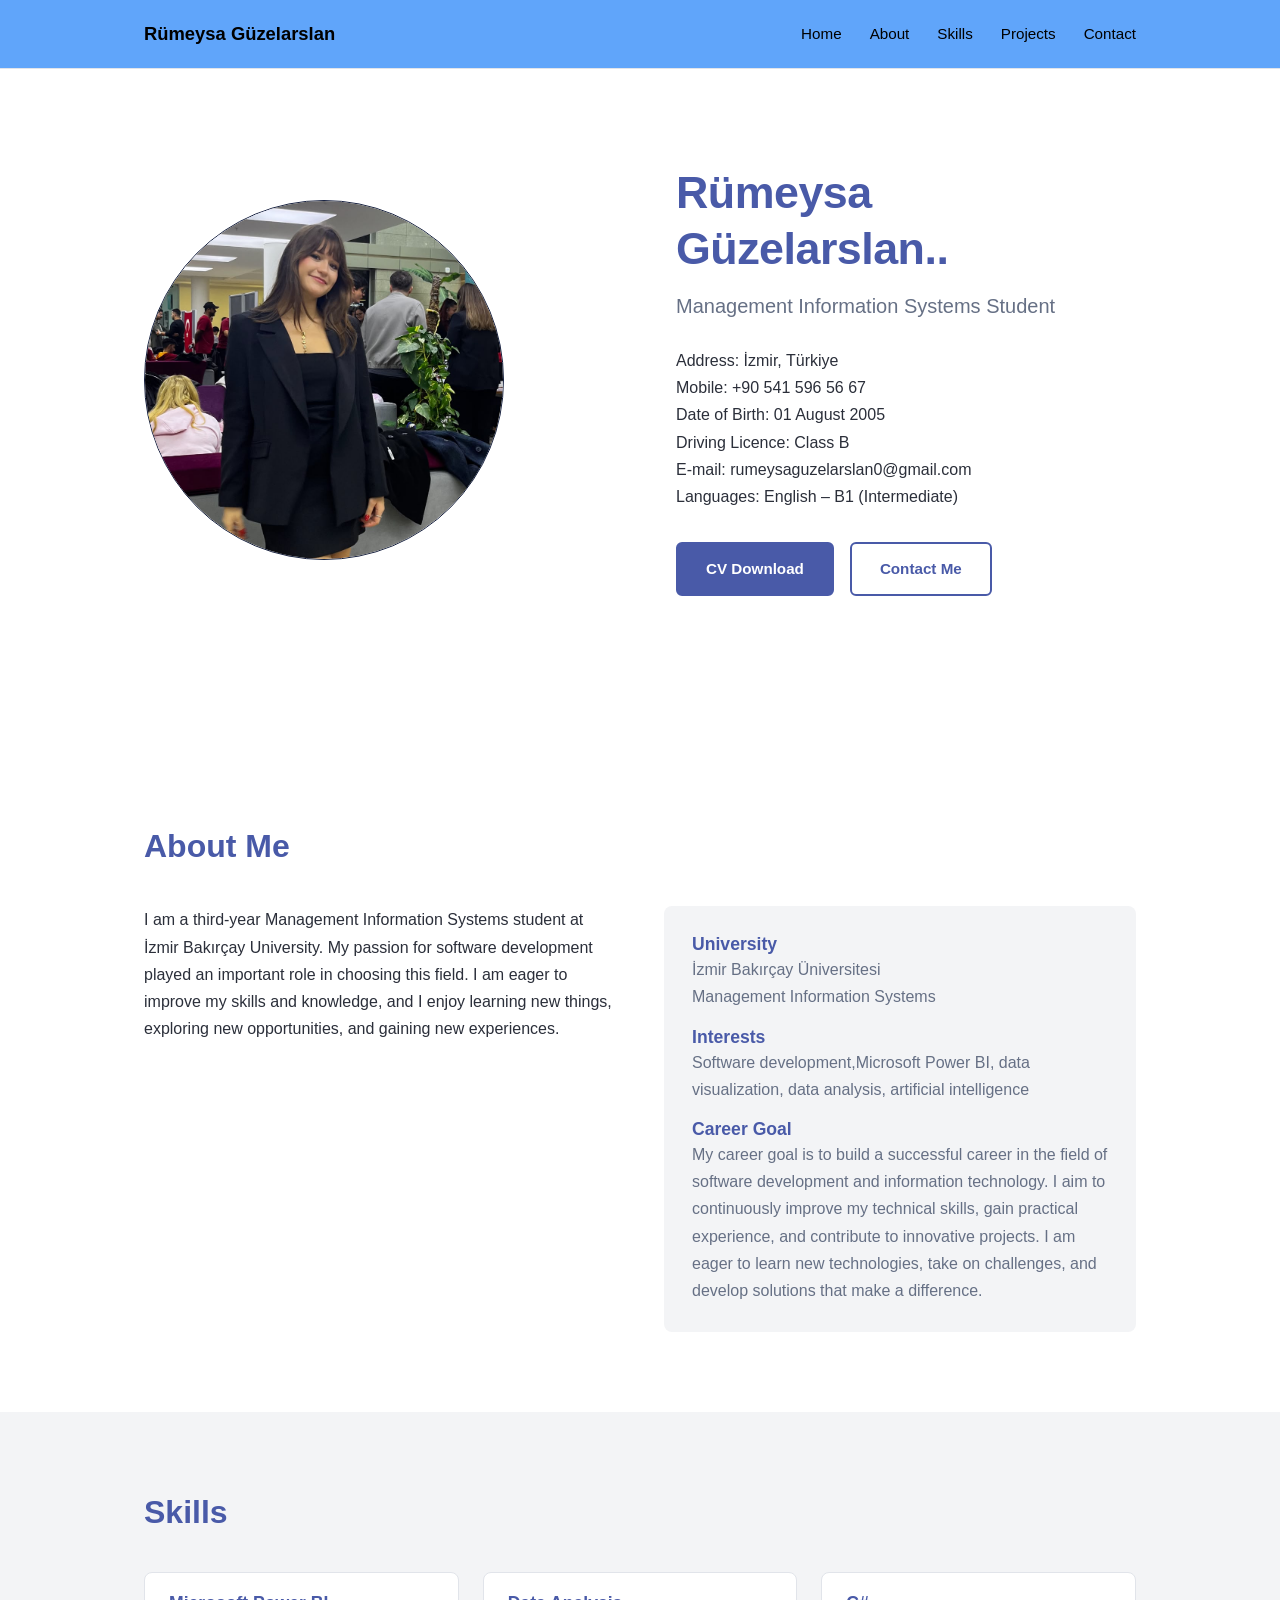
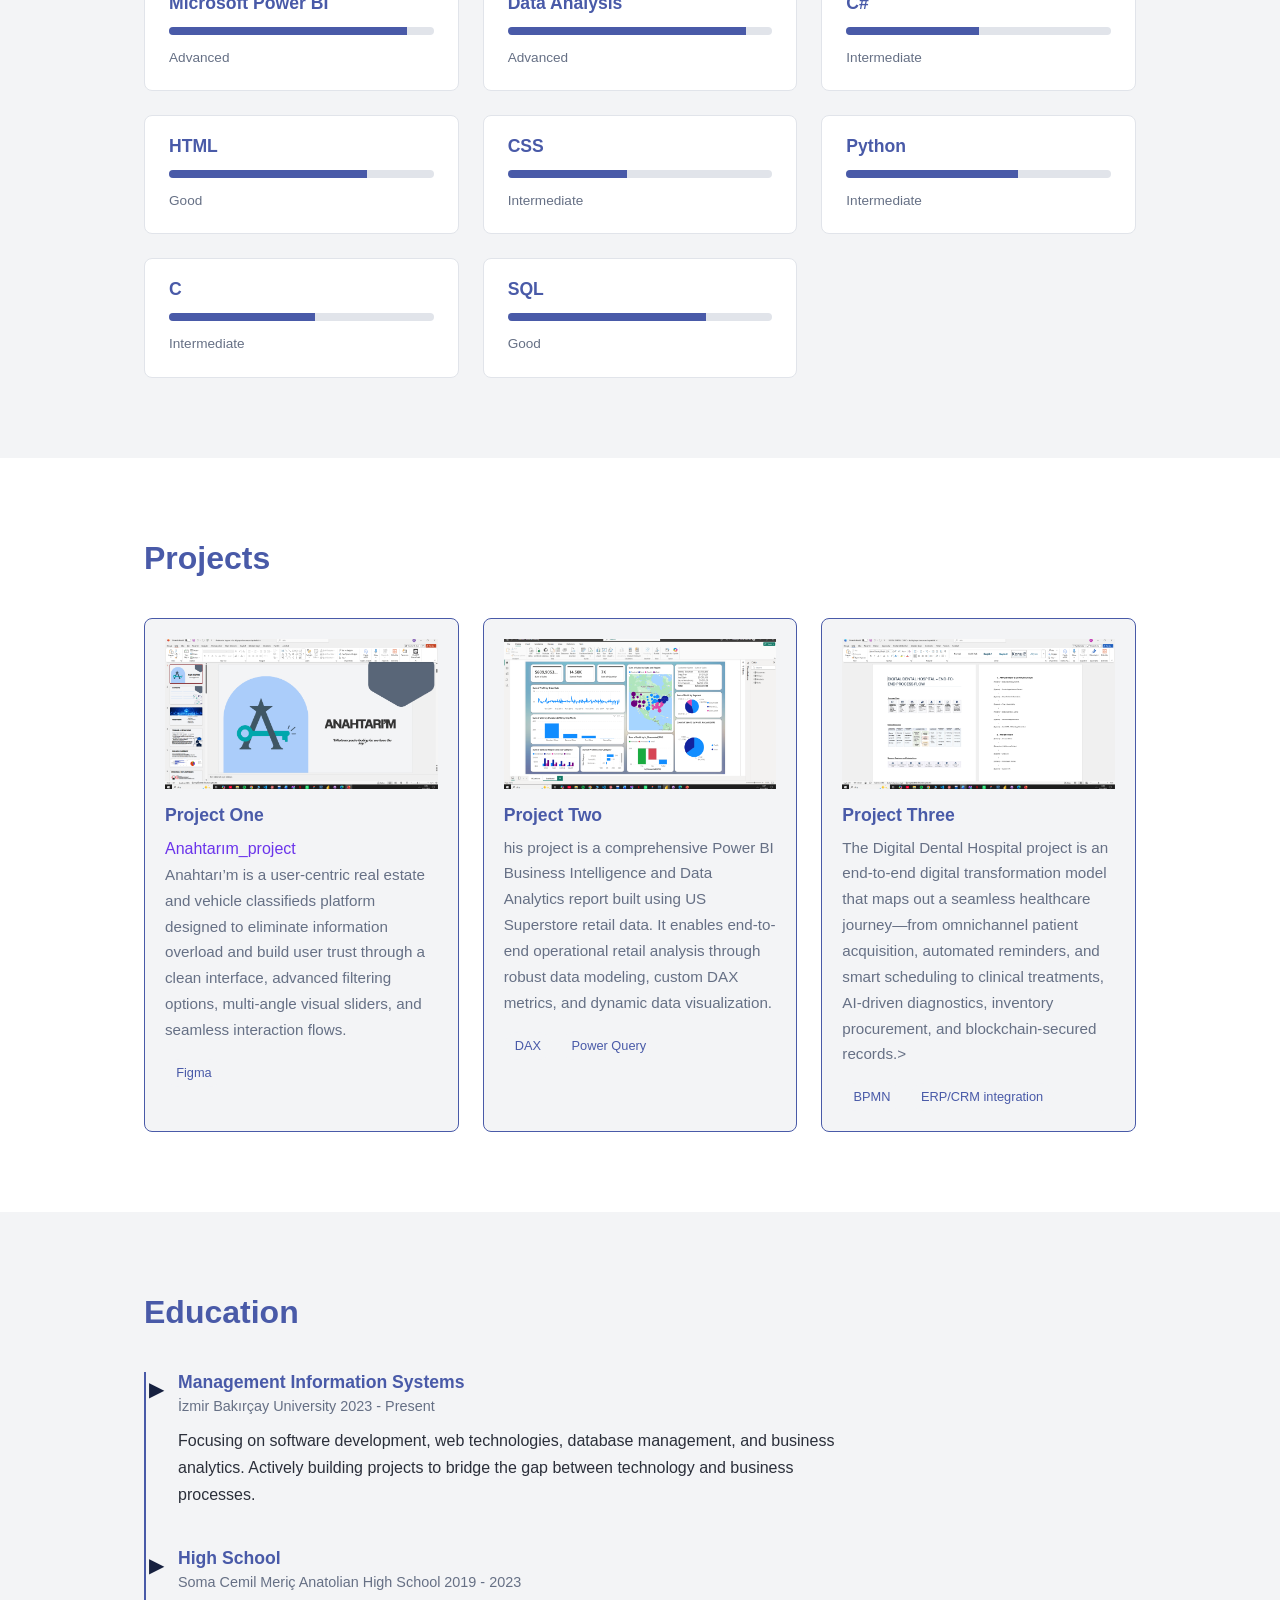
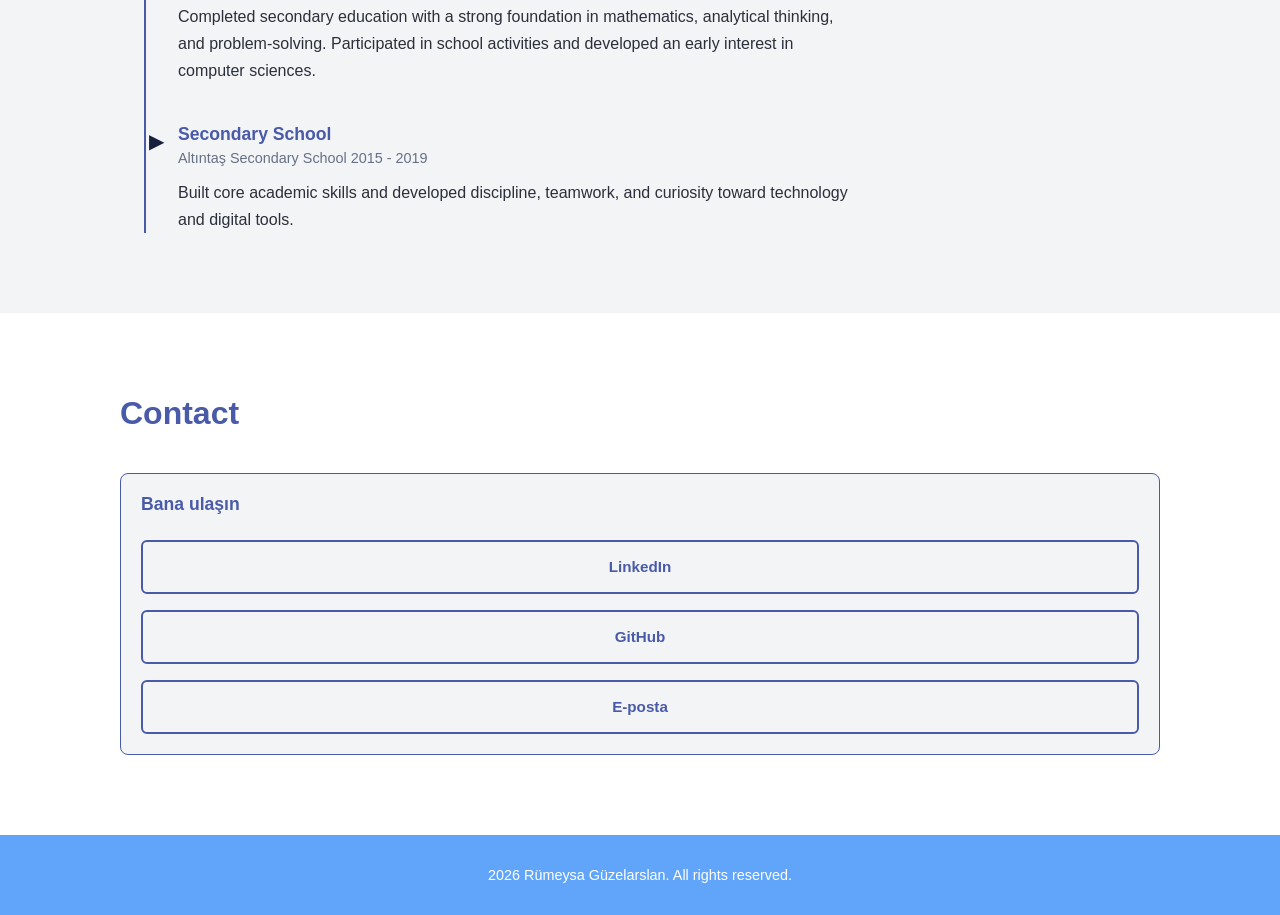
<file: index.html>
<!DOCTYPE html>
<html lang="en">
<head>
    <meta charset="UTF-8">
    <meta name="viewport" content="width=device-width, initial-scale=1.0">
    <title>Rümeysa Güzelarslan</title>
    <link rel="stylesheet" href="style.css">
</head>
<body>
    <!-- NAVBAR -->
    <header class="navbar">
    <div class="container navbar-inner">
      <a href="#home" class="logo" style="color: black;">Rümeysa Güzelarslan</a>
        <ul class="nav-links">
          <li><a href="#home" style="color: black;">Home</a></li>
          <li><a href="#about" style="color: black;">About</a></li>
          <li><a href="#skills" style="color: black;">Skills</a></li>
          <li><a href="#projects" style="color: black;">Projects</a></li>
          <li><a href="#contact" style="color: black;">Contact</a></li>
        </ul>
      </nav>
    </div>
  </header>
   <section id="home" class="hero">
      <div class="container hero-inner">
        <div class="hero-text">
          <h1> Rümeysa Güzelarslan..</h1>
          <p class="hero-subtitle">Management Information Systems Student</p>
          <p>
            Address: İzmir, Türkiye  <br>
Mobile: +90 541 596 56 67  <br>  Date of Birth: 01 August 2005  <br>
Driving Licence: Class B  <br> E-mail: rumeysaguzelarslan0@gmail.com <br>  
Languages: English – B1 (Intermediate) <br>
          </p>
          <div class="hero-buttons">
            <!-- cv.pdf dosyasını index.html ile aynı klasöre koyabilirsin -->
            <a href="Rümeysa_Güzelarslan_CV.pdf" target="_blank" class="btn btn-primary" download>CV Download</a>
            <a href="#contact" class="btn btn-outline">Contact Me</a>
          </div>
        </div>

        <!-- profile photo -->
        <div class="profile-photo">
          <img src="photo/profile_photo1.jpeg">
         
        </div>
      </div>
    </section>  <br><br>
    
    <!--  ABOUT ME -->

    <section id="about" class="section">
      <div class="container">
        <h2>About Me</h2>
        <div class="about-grid">
          <p>
           I am a third-year Management Information Systems student at İzmir Bakırçay University. My passion for software development played an important role in choosing this field. I am eager to improve my skills and knowledge, and I enjoy learning new things, exploring new opportunities, and gaining new experiences.
          </p>
          <div class="about-card">
            <h3>University</h3>
            <p>İzmir Bakırçay Üniversitesi<br>Management Information Systems</p>
            <h3>Interests</h3>
            <p>Software development,Microsoft Power BI, data visualization, data analysis, artificial intelligence</p>
            <h3>Career Goal</h3>
            <p>My career goal is to build a successful career in the field of software development and information technology. I aim to continuously improve my technical skills, gain practical experience, and contribute to innovative projects. I am eager to learn new technologies, take on challenges, and develop solutions that make a difference.</p>
          </div>
        </div>
      </div>
    </section>
    
    <!--  SKILLS -->
    <section id="skills" class="section section-gray">
      <div class="container">
        <h2>Skills</h2>
        <div class="skills-grid">
          <div class="skill">
            <h3>Microsoft Power BI</h3>
            <div class="bar"><div class="bar-fill" style="width: 90%;"></div></div>
            <span class="level">Advanced </span>
          </div>
          <div class="skill">
            <h3>Data Analysis</h3>
            <div class="bar"><div class="bar-fill" style="width: 90%;"></div></div>
            <span class="level">Advanced </span>
          </div>
          <div class="skill">
            <h3>C#</h3>
            <div class="bar"><div class="bar-fill" style="width: 50%;"></div></div>
            <span class="level">Intermediate</span>
          </div>
          <div class="skill">
            <h3>HTML</h3>
            <div class="bar"><div class="bar-fill" style="width: 75%;"></div></div>
            <span class="level">Good</span>
          </div>
          <div class="skill">
            <h3>CSS</h3>
            <div class="bar"><div class="bar-fill" style="width: 45%;"></div></div>
            <span class="level">Intermediate</span>
          </div>
          <div class="skill">
            <h3>Python</h3>
            <div class="bar"><div class="bar-fill" style="width: 65%;"></div></div>
            <span class="level">Intermediate</span>
          </div>
          <div class="skill">
            <h3>C</h3>
            <div class="bar"><div class="bar-fill" style="width: 55%;"></div></div>
            <span class="level">Intermediate</span>
          </div>
           
           <div class="skill">
            <h3>SQL</h3>
            <div class="bar"><div class="bar-fill" style="width: 75%;"></div></div>
            <span class="level">Good</span>
          </div>
           
        </div>
      </div>
    </section>
    
 <!-- PROJECTS -->
    <section id="projects" class="section">
      <div class="container">
        <h2>Projects</h2>
        <div class="projects-grid">
          <article class="card">
            <div class="card-image"><img src="photo/anahtarım_proje.png" alt="Project One" style="width: 100%; height: 150px; object-fit: cover;"></div>
            <h3>Project One</h3>
            <a href="https://www.figma.com/design/t51c7PQ9d6hJej3ZD8E30J/Anahtar%C4%B1m?node-id=0-1&t=fzgIhI9Bt1UeZ4P4-1"  target="_blank" style="color: rgb(107, 52, 235);">Anahtarım_project </a>
           <p>Anahtarı’m is a user-centric real estate and vehicle classifieds platform designed to eliminate information overload and build user trust through a clean interface, advanced filtering options, multi-angle visual sliders, and seamless interaction flows.</p>
            <ul class="tags">
              <li>Figma</li>
              
            </ul>
          </article>

          <article class="card">
            <div class="card-image"><img src="photo/Dax_fonksiyonları.png" alt="Project One" style="width: 100%; height: 150px; object-fit: cover;"></div>
            <h3>Project Two</h3>
          
            <p>his project is a comprehensive Power BI Business Intelligence and Data Analytics report built using US Superstore retail data. It enables end-to-end operational retail analysis through robust data modeling, custom DAX metrics, and dynamic data visualization.</p>
            <ul class="tags">
              <li>DAX</li>
              <li>Power Query</li>
            </ul>
          </article>

          <article class="card">
            <div class="card-image"><img src="photo/dentalclinic_project.png" alt="Project One" style="width: 100%; height: 150px; object-fit: cover;"></div>
            <h3>Project Three</h3>
            <p>The Digital Dental Hospital project is an end-to-end digital transformation model that maps out a seamless healthcare journey—from omnichannel patient acquisition, automated reminders, and smart scheduling to clinical treatments, AI-driven diagnostics, inventory procurement, and blockchain-secured records.>
            <ul class="tags">
              <li>BPMN</li>
               <li>ERP/CRM integration</li>
              
            </ul>
          </article>
        </div>
      </div>
    </section>

    <!--  EDUCATION  -->
    <section id="education" class="section section-gray">
      <div class="container">
        <h2>Education</h2>
        <div class="timeline">
          <div class="timeline-item">
            <h3>Management Information Systems</h3>
            <p class="timeline-meta">İzmir Bakırçay University  2023 - Present</p>
            <p>Focusing on software development, web technologies, database management, and business analytics. Actively building projects to bridge the gap between technology and business processes.</p>
            
          </div>
          <div class="timeline-item">
            <h3>High School</h3>
            <p class="timeline-meta">Soma Cemil Meriç Anatolian High School  2019 - 2023</p>
            <p>Completed secondary education with a strong foundation in mathematics, analytical thinking, and problem-solving. Participated in school activities and developed an early interest in computer sciences.</p>
    
            
          </div>
          <div class="timeline-item">
            <h3>Secondary School</h3>
            <p class="timeline-meta">Altıntaş Secondary School  2015 - 2019</p>
             <p>Built core academic skills and developed discipline, teamwork, and curiosity toward technology and digital tools.</p>
    
            
          </div>
        </div>
      </div>
    </section>




   
    <!-- CONTACT -->
    

<section id="contact" class="section container">
      <h2 class="section-title">Contact</h2>
      
        <div class="card glass links">
          <h3>Bana ulaşın</h3>
          <a href="http://linkedin.com/in/r%C3%BCmeysa-g%C3%BCzelarslan-3507a63b9/" class="btn btn-outline" target="_blank"><i class="fa-brands fa-linkedin"></i> LinkedIn</a>
          <a href="https://github.com/rumeysaguzelarslan0-code" class="btn btn-outline" target="_blank"><i class="fa-brands fa-github"></i> GitHub</a>
          <a href="https://outlook.cloud.microsoft/mail/" class="btn btn-outline" target="_blank"><i class="fa-solid fa-envelope"></i> E-posta</a>
        </div>
      </div>
    </section>




    <!--  FOOTER  -->
  <footer class="footer">
    <div class="container">
      <p> 2026 Rümeysa Güzelarslan. All rights reserved.</p>
    </div>
  </footer>

    
</body>
</html>
</file>
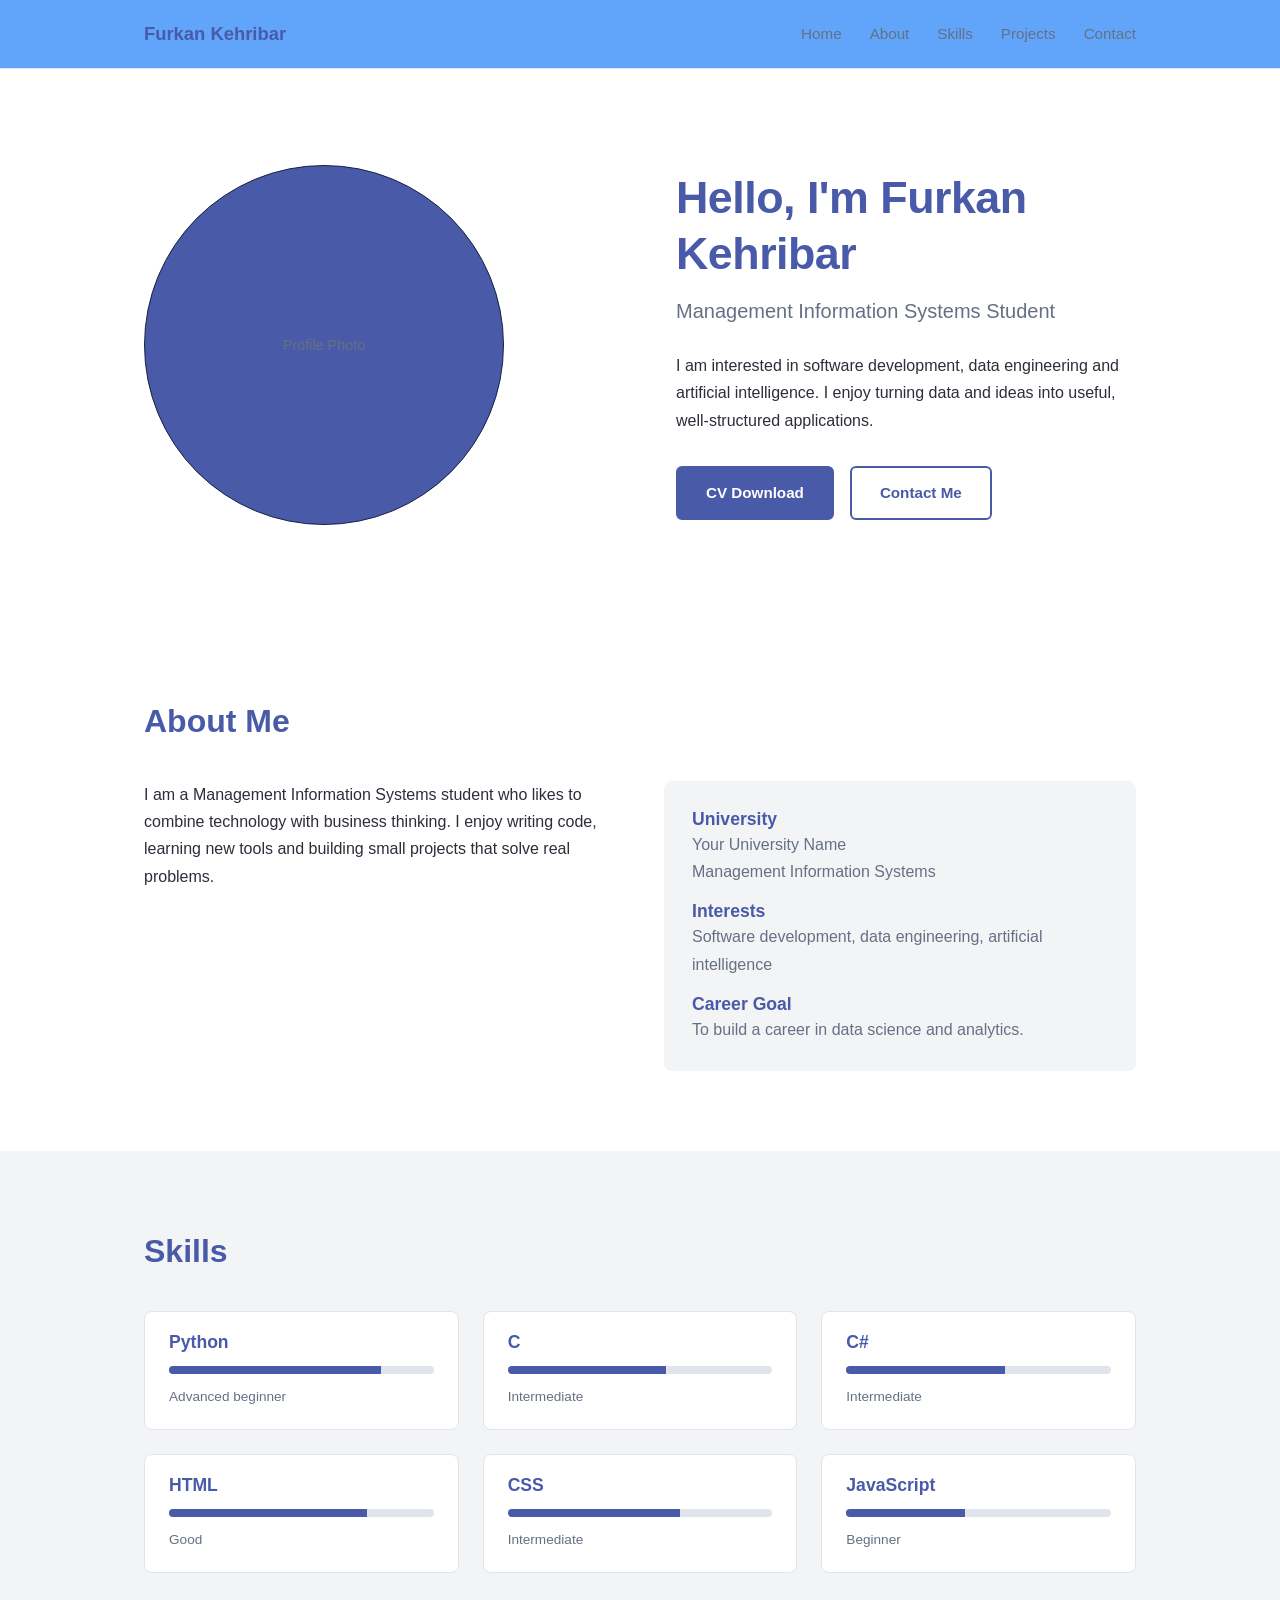
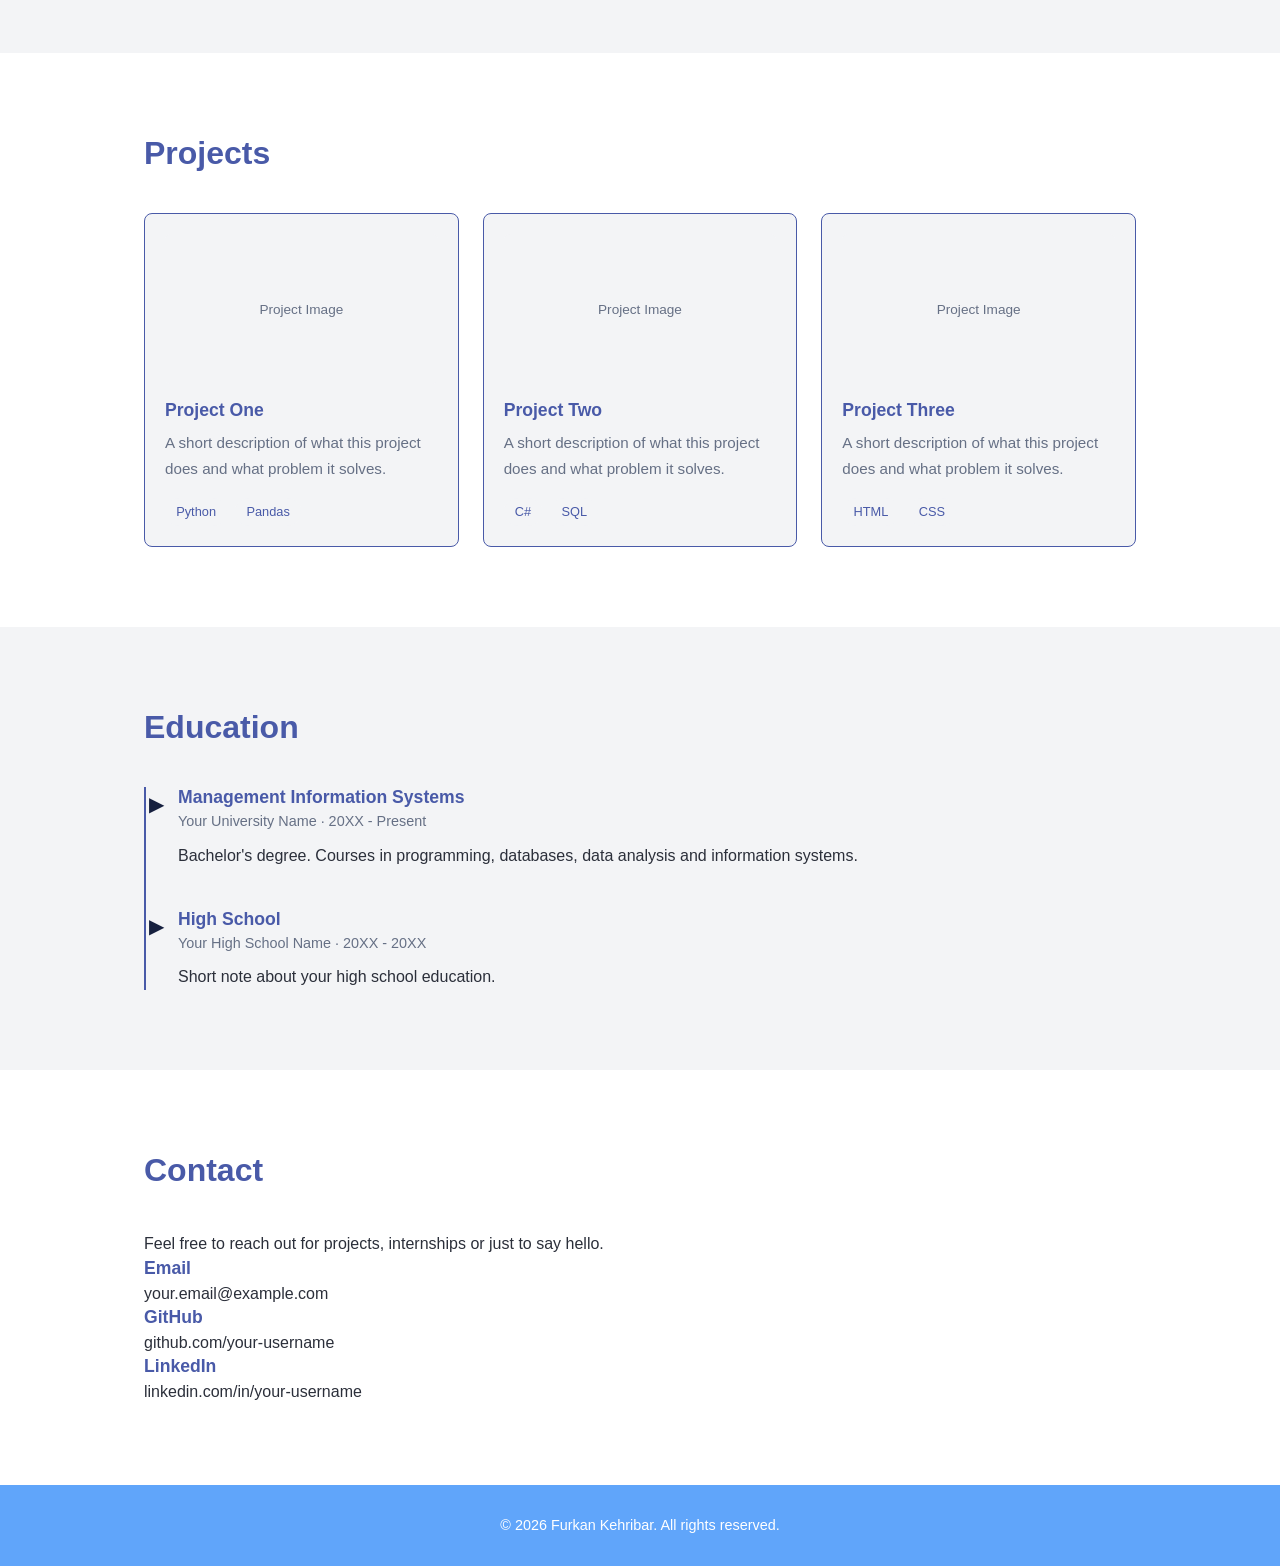
<file: index1.html>
<!DOCTYPE html>
<html lang="en">
<head>
  <meta charset="UTF-8">
  <meta name="viewport" content="width=device-width, initial-scale=1.0">
  <meta name="description" content="Furkan Kehribar - Management Information Systems student portfolio">
  <title>Furkan Kehribar | Portfolio</title>
  <link rel="stylesheet" href="style.css">
</head>
<body>

  <!-- ===== NAVBAR ===== -->
  <header class="navbar">
    <div class="container navbar-inner">
      <a href="#home" class="logo">Furkan Kehribar</a>
      <nav aria-label="Main navigation">
        <ul class="nav-links">
          <li><a href="#home">Home</a></li>
          <li><a href="#about">About</a></li>
          <li><a href="#skills">Skills</a></li>
          <li><a href="#projects">Projects</a></li>
          <li><a href="#contact">Contact</a></li>
        </ul>
      </nav>
    </div>
  </header>

  <main>

    <!-- ===== HERO ===== -->
    <section id="home" class="hero">
      <div class="container hero-inner">
        <div class="hero-text">
          <h1>Hello, I'm Furkan Kehribar</h1>
          <p class="hero-subtitle">Management Information Systems Student</p>
          <p>
            I am interested in software development, data engineering and
            artificial intelligence. I enjoy turning data and ideas into
            useful, well-structured applications.
          </p>
          <div class="hero-buttons">
            <!-- cv.pdf dosyasını index.html ile aynı klasöre koyabilirsin -->
            <a href="cv.pdf" class="btn btn-primary" download>CV Download</a>
            <a href="#contact" class="btn btn-outline">Contact Me</a>
          </div>
        </div>

        <!-- Profil fotoğrafı alanı: kendi fotoğrafını eklemek için aşağıdaki satırı aç -->
        <div class="profile-photo">
          <!-- <img src="profile.jpg" alt="Furkan Kehribar"> -->
          <span>Profile Photo</span>
        </div>
      </div>
    </section>

    <!-- ===== ABOUT ===== -->
    <section id="about" class="section">
      <div class="container">
        <h2>About Me</h2>
        <div class="about-grid">
          <p>
            I am a Management Information Systems student who likes to
            combine technology with business thinking. I enjoy writing code,
            learning new tools and building small projects that solve real
            problems.
          </p>
          <div class="about-card">
            <h3>University</h3>
            <p>Your University Name<br>Management Information Systems</p>
            <h3>Interests</h3>
            <p>Software development, data engineering, artificial intelligence</p>
            <h3>Career Goal</h3>
            <p>To build a career in data science and analytics.</p>
          </div>
        </div>
      </div>
    </section>

    <!-- ===== SKILLS ===== -->
    <section id="skills" class="section section-gray">
      <div class="container">
        <h2>Skills</h2>
        <div class="skills-grid">
          <div class="skill">
            <h3>Python</h3>
            <div class="bar"><div class="bar-fill" style="width: 80%;"></div></div>
            <span class="level">Advanced beginner</span>
          </div>
          <div class="skill">
            <h3>C</h3>
            <div class="bar"><div class="bar-fill" style="width: 60%;"></div></div>
            <span class="level">Intermediate</span>
          </div>
          <div class="skill">
            <h3>C#</h3>
            <div class="bar"><div class="bar-fill" style="width: 60%;"></div></div>
            <span class="level">Intermediate</span>
          </div>
          <div class="skill">
            <h3>HTML</h3>
            <div class="bar"><div class="bar-fill" style="width: 75%;"></div></div>
            <span class="level">Good</span>
          </div>
          <div class="skill">
            <h3>CSS</h3>
            <div class="bar"><div class="bar-fill" style="width: 65%;"></div></div>
            <span class="level">Intermediate</span>
          </div>
          <div class="skill">
            <h3>JavaScript</h3>
            <div class="bar"><div class="bar-fill" style="width: 45%;"></div></div>
            <span class="level">Beginner</span>
          </div>
        </div>
      </div>
    </section>

    <!-- ===== PROJECTS ===== -->
    <section id="projects" class="section">
      <div class="container">
        <h2>Projects</h2>
        <div class="projects-grid">
          <article class="card">
            <div class="card-image">Project Image</div>
            <h3>Project One</h3>
            <p>A short description of what this project does and what problem it solves.</p>
            <ul class="tags">
              <li>Python</li>
              <li>Pandas</li>
            </ul>
          </article>

          <article class="card">
            <div class="card-image">Project Image</div>
            <h3>Project Two</h3>
            <p>A short description of what this project does and what problem it solves.</p>
            <ul class="tags">
              <li>C#</li>
              <li>SQL</li>
            </ul>
          </article>

          <article class="card">
            <div class="card-image">Project Image</div>
            <h3>Project Three</h3>
            <p>A short description of what this project does and what problem it solves.</p>
            <ul class="tags">
              <li>HTML</li>
              <li>CSS</li>
            </ul>
          </article>
        </div>
      </div>
    </section>

    <!-- ===== EDUCATION ===== -->
    <section id="education" class="section section-gray">
      <div class="container">
        <h2>Education</h2>
        <div class="timeline">
          <div class="timeline-item">
            <h3>Management Information Systems</h3>
            <p class="timeline-meta">Your University Name &middot; 20XX - Present</p>
            <p>Bachelor's degree. Courses in programming, databases, data analysis and information systems.</p>
          </div>
          <div class="timeline-item">
            <h3>High School</h3>
            <p class="timeline-meta">Your High School Name &middot; 20XX - 20XX</p>
            <p>Short note about your high school education.</p>
          </div>
        </div>
      </div>
    </section>

    <!-- ===== CONTACT ===== -->
    <section id="contact" class="section">
      <div class="container">
        <h2>Contact</h2>
        <p class="contact-intro">Feel free to reach out for projects, internships or just to say hello.</p>
        <div class="contact-grid">
          <a class="contact-item" href="mailto:your.email@example.com">
            <h3>Email</h3>
            <span>your.email@example.com</span>
          </a>
          <a class="contact-item" href="https://github.com/your-username" target="_blank" rel="noopener">
            <h3>GitHub</h3>
            <span>github.com/your-username</span>
          </a>
          <a class="contact-item" href="https://www.linkedin.com/in/your-username" target="_blank" rel="noopener">
            <h3>LinkedIn</h3>
            <span>linkedin.com/in/your-username</span>
          </a>
        </div>
      </div>
    </section>

  </main>

  <!-- ===== FOOTER ===== -->
  <footer class="footer">
    <div class="container">
      <p>&copy; 2026 Furkan Kehribar. All rights reserved.</p>
    </div>
  </footer>

</body>
</html>
</file>
<file: style.css>
/* 
   1. DEĞİŞKENLER VE GENEL AYARLAR
   Renkleri değiştirmek için */
:root {
  --navy: #495aa8;
  --navy-dark: #16203f;
  --gray-light: #f3f4f6;
  --gray-border: #e1e4ea;
  --text: #2b2f3a;
  --text-muted: #667085;
  --white: #ffffff;
  --blue: #45749d;
  --lightblue:#60a5fa;
}

* {
  box-sizing: border-box;
  margin: 0;
  padding: 0;
}

html {
  scroll-behavior: smooth;   /* bağlantılara tıklayınca yumuşak kaydırma */
  scroll-padding-top: 80px;  /* sabit navbar'ın başlığı kapatmasını önler */
}

body {
  font-family: "Segoe UI", Roboto, "Helvetica Neue", Arial, sans-serif;
  color: var(--text);
  background: var(--white);
  line-height: 1.7;
}

a {
  color: inherit;
  text-decoration: none;
}

ul {
  list-style: none;
}

h1, h2, h3 {
  color: var(--navy);
  line-height: 1.25;
}

h2 {
  font-size: 2rem;
  margin-bottom: 2.5rem;
}

h3 {
  font-size: 1.1rem;
}

/* İçeriği ortalayan ve genişliği sınırlayan kutu */
.container {
  width: 100%;
  max-width: 1040px;
  margin: 0 auto;
  padding: 0 1.5rem;
}

/* 2. NAVBAR */
.navbar {
  position: sticky;
  top: 0;
  z-index: 10;
  background: var(--lightblue);
  border-bottom: 1px solid var(--gray-border);
}

.navbar-inner {
  display: flex;
  justify-content: space-between;
  align-items: center;
  min-height: 68px;
}

.logo {
  font-weight: 700;
  font-size: 1.15rem;
  color: var(--navy);
}

.nav-links {
  display: flex;
  gap: 1.75rem;
}

.nav-links a {
  font-size: 0.95rem;
  color: var(--text-muted);
}

.nav-links a:hover {
  color: var(--navy-dark);
}

/* 3. HERO */
.hero {
  padding: 6rem 0;
}

.hero-inner {
  display: flex;
  flex-direction: row-reverse;
  align-items: center;
  justify-content: space-between;
  gap: 3rem;
}

.hero-text {
  max-width: 460px;
}

.hero h1 {
  font-size: 2.8rem;
  letter-spacing: -0.5px;
  margin-bottom: 0.75rem;
}

.hero-subtitle {
  font-size: 1.25rem;
  color: var(--text-muted);
  margin-bottom: 1.5rem;
}

.hero-buttons {
  display: flex;
  flex-wrap: wrap;
  gap: 1rem;
  margin-top: 2rem;
}

/* Profil fotoğrafı: yer tutucu kutu. Gerçek <img> eklenince otomatik sığar. */
.profile-photo {
 
  width: 360px;
  height: 360px;
  border-radius: 50%;
  background: var(--navy);
  border: 1px solid var(--navy-dark);
  display: flex;
  align-items: center;
  justify-content: center;
  color: var(--text-muted);
  font-size: 0.9rem;
  overflow: hidden;
}

.profile-photo img {
  width: 100%;
  height: 100%;
  object-fit: cover;
}

/* 4. BUTONLAR */
.btn {
  display: inline-block;
  padding: 0.75rem 1.75rem;
  border-radius: 6px;
  font-weight: 600;
  font-size: 0.95rem;
  border: 2px solid var(--navy);
}

.btn-primary {
  background: var(--navy);
  color: var(--white);
}

.btn-primary:hover {
  background: var(--navy-dark);
}

.btn-outline {
  background: transparent;
  color: var(--navy);
}

.btn-outline:hover {
  background: var(--gray-light);
}

/* 5. GENEL BÖLÜM DÜZENİ */
.section {
  padding: 5rem 0;
}

.section-gray {
  background: var(--gray-light);
}

/*  6. ABOUT */
.about-grid {
  display: grid;
  grid-template-columns: 1fr 1fr;
  gap: 3rem;
  align-items: start;
}

.about-card {
  background: var(--gray-light);
  border-radius: 8px;
  padding: 1.75rem;
}

.about-card h3 {
  margin-top: 1rem;
}

.about-card h3:first-child {
  margin-top: 0;
}

.about-card p {
  color: var(--text-muted);
}

/* 7. SKILLS */
.skills-grid {
  display: grid;
  grid-template-columns: repeat(3, 1fr);
  gap: 1.5rem;
}

.skill {
  background: var(--white);
  border: 1px solid var(--gray-border);
  border-radius: 8px;
  padding: 1.25rem 1.5rem;
}

.bar {
  height: 8px;
  background: var(--gray-border);
  border-radius: 4px;
  margin: 0.75rem 0 0.5rem;
  overflow: hidden;
}

.bar-fill {
  height: 100%;
  background: var(--navy);
}

.level {
  font-size: 0.85rem;
  color: var(--text-muted);
}

/*8. PROJECTS */
.projects-grid {
  display: grid;
  grid-template-columns: repeat(3, 1fr);
  gap: 1.5rem;
}

.card {
  border: 1px solid var(--navy);
  border-radius: 8px;
  padding: 1.25rem;
  background: var(--gray-light);
}

.card:hover {
  border-color: var(--navy);
}

/* Proje görseli için yer tutucu: kendi görselinle değiştirebilirsin */
.card-image {
  height: 150px;
  background: var(--gray-light);
  border-radius: 6px;
  display: flex;
  align-items: center;
  justify-content: center;
  color: var(--text-muted);
  font-size: 0.85rem;
  margin-bottom: 1rem;
}

.card h3 {
  margin-bottom: 0.5rem;
}

.card p {
  color: var(--text-muted);
  font-size: 0.95rem;
}

.tags {
  display: flex;
  flex-wrap: wrap;
  gap: 0.5rem;
  margin-top: 1rem;
}

.tags li {
  background: var(--gray-light);
  color: var(--navy);
  font-size: 0.8rem;
  padding: 0.2rem 0.7rem;
  border-radius: 999px;
}

/* 9. EDUCATION  */
.timeline {
  border-left: 2px solid var(--navy);
  padding-left: 2rem;
  max-width: 720px;
}

.timeline-item {
  position: relative;
  margin-bottom: 2.5rem;
}

.timeline-item:last-child {
  margin-bottom: 0;
}

/* Çizgi üzerindeki  */
.timeline-item::before {
  content: "▶";
  position: absolute;
  left: calc(-1.5rem - 5px);
  color: var(--navy-dark);
  font-size: 20px;
}

.timeline-meta {
  color: var(--text-muted);
  font-size: 0.9rem;
  margin-bottom: 0.5rem;
}




/*  10. CONTACT */

.links { display: flex;
   flex-direction: column; 
   gap: 1rem; 
   justify-content: center; }
.links .btn { text-align: center; }

/*11. FOOTER */
.footer {
  background: var(--lightblue);
  color: var(--white);
  text-align: center;
  padding: 1.75rem 0;
  font-size: 0.9rem;
}

/*  12. RESPONSIVE (TABLET VE MOBİL)
/* Tablet */
@media (max-width: 900px) {
  .skills-grid,
  .projects-grid,
  .certificates-grid {
  grid-template-columns: 1fr;}
  .contact-grid {
    grid-template-columns: repeat(2, 1fr);
  }

  .hero h1 {
    font-size: 2.6rem;
  }
}

/* Mobil */
@media (max-width: 640px) {
  .navbar-inner {
    flex-direction: column;
    gap: 0.5rem;
    padding: 0.75rem 1.5rem;
  }

  .nav-links {
    gap: 1rem;
    flex-wrap: wrap;
    justify-content: center;
  }

  .hero {
    padding: 3.5rem 0;
  }

  .hero-inner {
    flex-direction: column-reverse;  /* fotoğraf üstte, yazı altta */
    text-align: center;
  }

  .hero-buttons {
    justify-content: center;
  }

  .hero h1 {
    font-size: 2.2rem;
  }

  .profile-photo {
    width: 200px;
    height: 200px;
  }

  .section {
    padding: 3.5rem 0;
  }

  .about-grid,
  .skills-grid,
  .projects-grid,
  .contact-grid {
    grid-template-columns: 1fr;
  }

  html {
    scroll-padding-top: 120px;  /* mobilde navbar iki satır olduğu için */
  }
}
</file>
